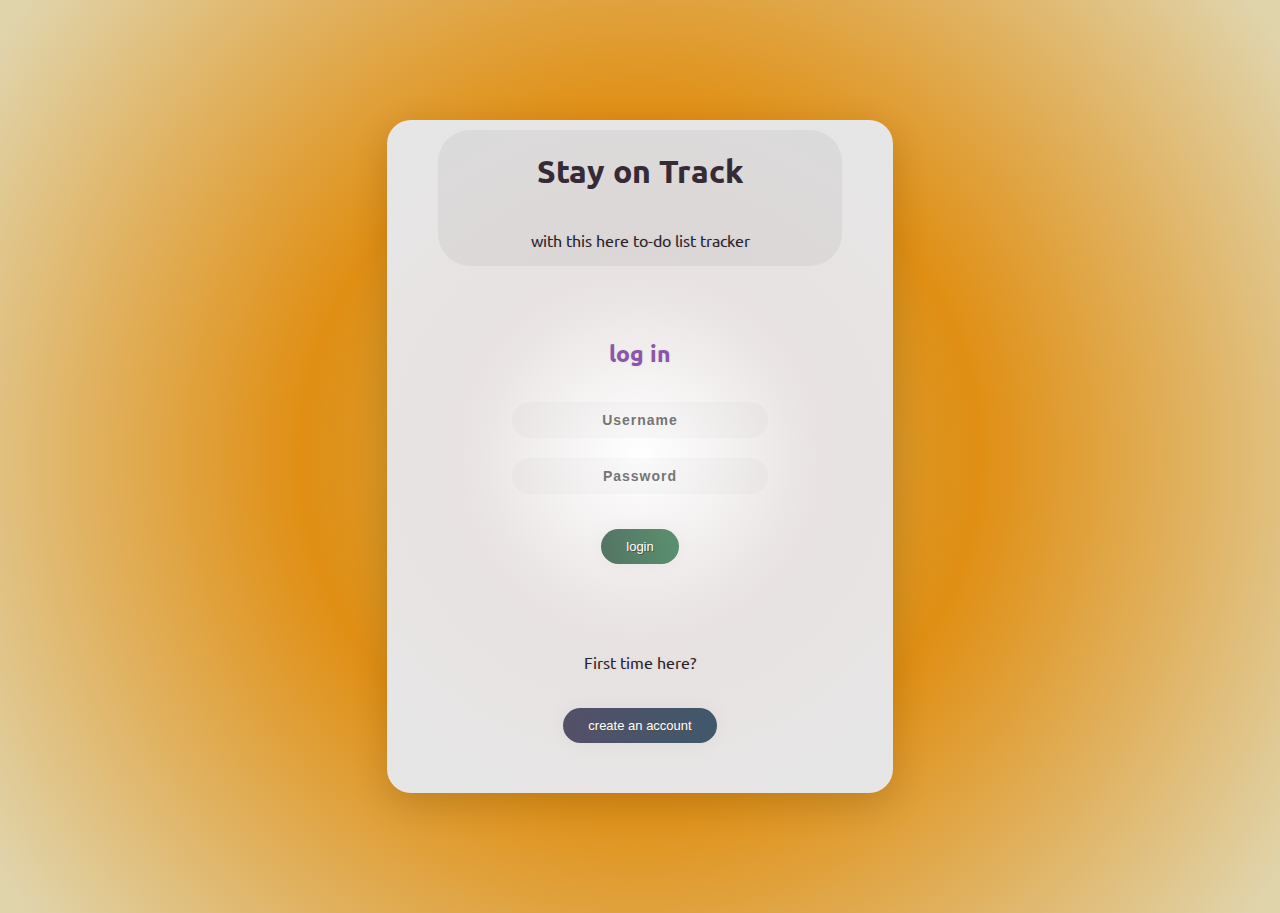
<file: index.html>
<html>

<head>
  <link href="https://fonts.googleapis.com/css?family=Ubuntu" rel="stylesheet">
  <link rel="stylesheet" href="./style.css">
  <title>Login</title>
</head>

<body>
  <header>
    
  </header>
  <main>
    <div class="main">
      <section class="title">
        <h1>Stay on Track</h1>
        <p>with this here to-do list tracker</p>
      </section>
      <p class="sign" align="center">log in</p>
      <form class="login-form" id='login-form'>
        <input class="un " type="text" align="center" placeholder="Username" name="username">
        <input class="pass" name="pass" type="password" align="center" placeholder="Password">
        <button class="submit" id='login' align="center">login</button>
        </form>
          <div>
            <p>First time here?</p>
            <button id='sign-up' align="center">create an account</button> 
          </div>
      </div>
  </main>
</body>
<script type="module" src="app.js"></script>
</html>
</file>
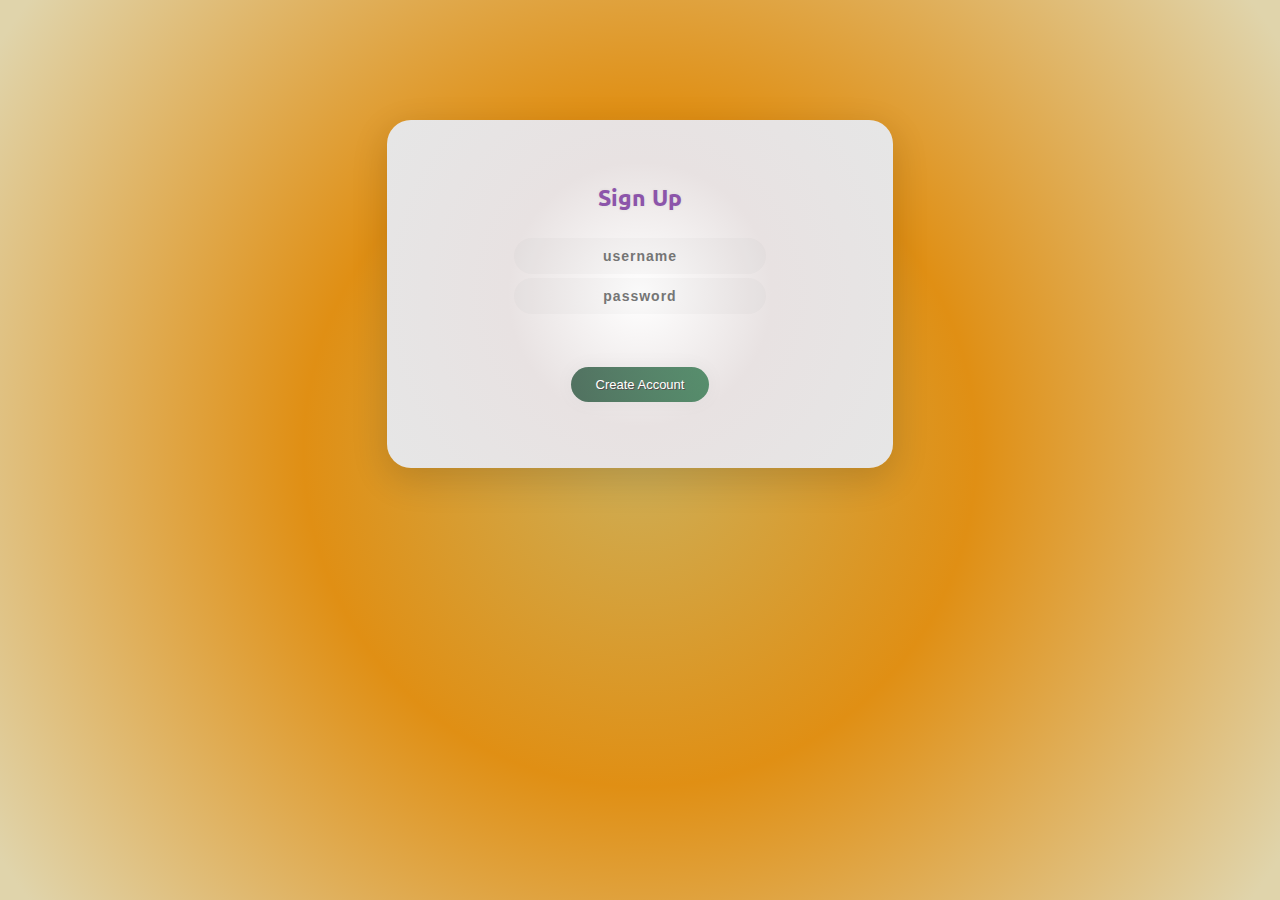
<file: sign-up/index.html>
<html>

<head>
  <link href="https://fonts.googleapis.com/css?family=Ubuntu" rel="stylesheet">
  <link rel="stylesheet" href="signup.css">
  <title>Sign Up</title>
</head>

<body>
  <header>
    
  </header>
  <main>
    <div class="main">
      <p class="sign" align="center">Sign Up</p>
      <form class="form1" id='new-user-form'>
        
        <input 
        class="un"
        name="un"
        id="un"
        type="text"
        align="center"
        placeholder="username">

        <input 
        class="pass" 
        name="pass" 
        id="pw" 
        type="password"
        align="center"
        placeholder="password">

        <button 
        class="submit" 
        name="submit" 
        id='submit-user-button' 
        align="center">
        Create Account</button>
      </div>
  </main>
</body>
<script type="module" src="signup.js"></script>
</html>
</file>
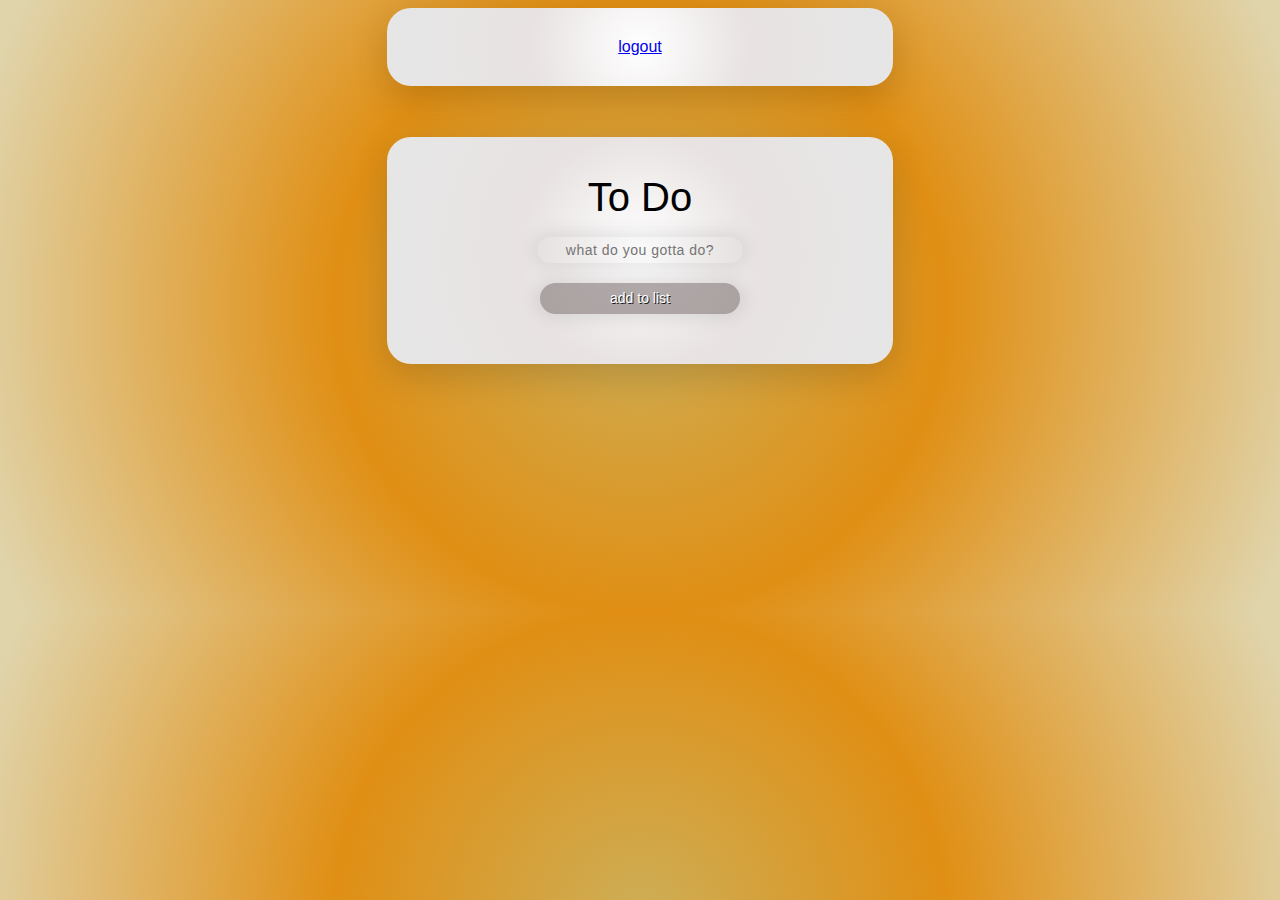
<file: to-do/index.html>
<!DOCTYPE html>
<html lang="en">
<head>
    <meta charset="UTF-8">
    <link href="https://fonts.googleapis.com/css2?family=Titillium+Web:wght@300&display=swap" rel="stylesheet">
    <link rel="stylesheet" href="./todo.css">
    <title>Document</title>
</head>

<body>
    <header id='header'>
      <div>
        <a id='logout' href='../index.html'>logout</a>
      </div>
    </header>
    <main>
        <div>

            <h2>To Do</h2>

            <section class='addToDo'>

              <form id='new-item-form'>

                <input 
                class='input-todo' id='new-item-input'
                type='text' name='new-to-do'
                placeholder="what needs to get done?"></input>

                <button id='add-button'>add to list</button>

              </form>

            </section>
                
            <ul class = 'toDoList' id='list-el'></ul>
        </div>
    </main>
    <script type="module" src="./todo.js"></script>
</body>

</html>
</file>
<file: style.css>
/* global scope */

body {
  background: rgb(205,174,87);
  background: radial-gradient(circle, rgba(205,174,87,1) 0%, rgba(224,143,20,1) 43%, rgba(224,212,171,1) 97%);
  font-family: 'Ubuntu', sans-serif;
}


main {
  display: flex;
  justify-content: center;
  align-items: center;
}

section {
  display: flex;
  margin: 10px;
  justify-content: center;
}

/* To DO Page */

div {
width: 200px;
margin: 30px;
display: flex;
flex-direction: column;
align-items: center;
}

h2 {
font: 400 40px/1.5 Helvetica, Verdana, sans-serif;
margin: 0;
padding: 0;
}

/* login */

.main {
background: rgb(255,255,255);
background: radial-gradient(circle, rgba(255,255,255,1) 0%, rgba(232,226,226,1) 43%, rgba(230,230,230,1) 97%);
width: 40%;
height: 75%;
margin: 7em auto;
border-radius: 1.5em;
box-shadow: 0px 11px 35px 2px rgba(0, 0, 0, 0.14);
}

.sign {
padding-top: 40px;
color: #8C55AA;
font-weight: bold;
font-size: 23px;
}

input {
width: 100%;
margin: 10px;
font-weight: 700;
font-size: 14px;
letter-spacing: 1px;
background: rgba(136, 126, 126, 0.04);
padding: 10px 20px;
border: 2px solid rgba(0, 0, 0, 0.02);
border: none;
border-radius: 20px;
outline: none;
box-sizing: border-box;
text-align: center;
}

form {
display: flex;
flex-direction: column;
align-items: center;
}


button {
cursor: pointer;
border-radius: 5em;
color: #fff;
background: linear-gradient(to left, #106332ad, #15442cb7);
border: 0;
padding-left: 25px;
padding-right: 25px;
padding-bottom: 10px;
padding-top: 10px;
margin: 10%;
font-size: 13px;
text-shadow: rgb(85, 78, 78) 1px 1px;
box-shadow: 0 0 20px 1px rgba(0, 0, 0, 0.04);
}

#sign-up {
background: linear-gradient(to left, #103147c7, #252241c2);

}

p {
text-shadow: 0px 0px 3px rgba(117, 117, 117, 0.12);
color: #2a1f2c;
text-decoration: none
}

.title {
display: flex;
flex-wrap: wrap;
flex-direction: column;
justify-content: center;
align-items: center;
color: #352b36;
background-color: rgba(0, 0, 0, 0.048);
width: 80%;
border-radius: 2rem;
}
</file>
<file: sign-up/signup.css>
/* global scope */

body {
    background: rgb(205,174,87);
    background: radial-gradient(circle, rgba(205,174,87,1) 0%, rgba(224,143,20,1) 43%, rgba(224,212,171,1) 97%);
    font-family: 'Ubuntu', sans-serif;
  }
  
  main {
    display: flex;
    justify-content: center;
    align-items: center;
  }
  
  /* To DO Page */
  
  div {
  width: 200px;
  margin: 30px;
  }
  
  h2 {
  font: 400 40px/1.5 Helvetica, Verdana, sans-serif;
  margin: 0;
  padding: 0;
  }
  
  /* login */
  
  .main {
  background: rgb(255,255,255);
  background: radial-gradient(circle, rgba(255,255,255,1) 0%, rgba(232,226,226,1) 43%, rgba(230,230,230,1) 97%);
  width: 40%;
  height: 75%;
  margin: 7em auto;
  border-radius: 1.5em;
  box-shadow: 0px 11px 35px 2px rgba(0, 0, 0, 0.14);
  }
  
  .sign {
  padding-top: 40px;
  color: #8C55AA;
  font-weight: bold;
  font-size: 23px;
  }
  
  input {
  width: 50%;
  margin: 2px;
  font-weight: 700;
  font-size: 14px;
  letter-spacing: 1px;
  background: rgba(136, 126, 126, 0.04);
  padding: 10px 20px;
  border: 2px solid rgba(0, 0, 0, 0.02);
  border: none;
  border-radius: 20px;
  outline: none;
  box-sizing: border-box;
  text-align: center;
  }
  
  form {
  display: flex;
  flex-direction: column;
  align-items: center;
  }
  
  button {
    cursor: pointer;
    border-radius: 5em;
    color: #fff;
    background: linear-gradient(to left, #106332ad, #15442cb7);
    border: 0;
    padding-left: 25px;
    padding-right: 25px;
    padding-bottom: 10px;
    padding-top: 10px;
    margin: 10%;
    font-size: 13px;
    text-shadow: rgb(85, 78, 78) 1px 1px;
    box-shadow: 0 0 20px 1px rgba(0, 0, 0, 0.04);
  }
  
  p {
  text-shadow: 0px 0px 3px rgba(117, 117, 117, 0.12);
  color: #2a1f2c;
  text-decoration: none
  }
  
  .title {
  display: flex;
  flex-wrap: wrap;
  color: #352b36;
  flex-direction: column;
  justify-content: center;
  align-items: center;
  background-color: rgba(0, 0, 0, 0.048);
  width: 70%;
  margin-left: 15%;
  border-radius: 5rem;
  }
</file>
<file: to-do/todo.css>
/* global scope */

body {
background: rgb(205,174,87);
background: radial-gradient(circle, rgba(205,174,87,1) 0%, rgba(224,143,20,1) 43%, rgba(224,212,171,1) 97%);
font-family: 'Ubuntu', sans-serif;
display: flex;
flex-direction: column;
justify-content: center;
align-items: center;
}

header {
display: flex;
justify-content: center;
flex-wrap: wrap;
align-items: center;
justify-items: center;
background: radial-gradient(circle, rgba(255,255,255,1) 0%, rgba(232,226,226,1) 43%, rgba(230,230,230,1) 97%);
width: 40%;
border-radius: 1.5em;
box-shadow: 0px 11px 35px 2px rgba(0, 0, 0, 0.14);
}

main {
display: flex;
justify-content: center;
background: radial-gradient(circle, rgba(255,255,255,1) 0%, rgba(232,226,226,1) 43%, rgba(230,230,230,1) 97%);
width: 40%;
margin: 15em auto;
margin-top: 4%;
border-radius: 1.5em;
box-shadow: 0px 11px 35px 2px rgba(0, 0, 0, 0.14);
}


div {
  width: max-content;
  margin: 30px;
  display: flex;
  flex-direction: column;
  justify-content: center;
  align-items: center;
}

h2 {
font: 400 40px/1.5 Helvetica, Verdana, sans-serif;
margin: 0;
padding: 0;
}

input {
  width: 100%;
  height: 50%;
  margin: 10px;
  font-weight: 700;
  font-size: 8px;
  letter-spacing: .5px;
  background: rgba(136, 126, 126, 0.04);
  padding: 5px 10px;
  border: 2px solid rgba(0, 0, 0, 0.02);
  box-shadow: 0 0 20px 1px rgba(0, 0, 0, 0.123);
  border: none;
  border-radius: 20px;
  outline: none;
  box-sizing: border-box;
  text-align: center;
  font: 200 14px/1.5 Helvetica, Verdana, sans-serif;
}

button {
  cursor: pointer;
  border-radius: 5em;
  color: rgb(255, 255, 255);
  background: rgba(136, 126, 126, 0.651);
  border: 0;
  width: 200px;
  padding-left: 10px;
  padding-right: 10px;
  padding-bottom: 5px;
  padding-top: 5px;
  margin: 5%;
  margin-bottom: 10%;
  text-shadow: rgb(29, 26, 26) 1px 1px;
  box-shadow: 0 0 20px 1px rgba(0, 0, 0, 0.123);
  font: 200 14px/1.5 Helvetica, Verdana, sans-serif;
  }

form {
  display: flex;
  flex-direction: column;
  align-items: center;
  justify-content: center;
}

ul {
list-style-type: none;
margin: 0;
padding: 0;
}

li {
font: 200 20px/1.5 Helvetica, Verdana, sans-serif;
border-bottom: 1px solid #ccc;
}

li:first-child, last-child {
border: none;
}

p {
text-decoration: none;
font: 200 14px/1.5 Helvetica, Verdana, sans-serif;
color: #000;
transition: font-size 0.3s ease, background-color 0.3s ease;
display: block;
width: 200px;
}

p:hover {
font-size: 105%;
}

.done {
  text-decoration: line-through;
  pointer-events: none;
}
</file>
